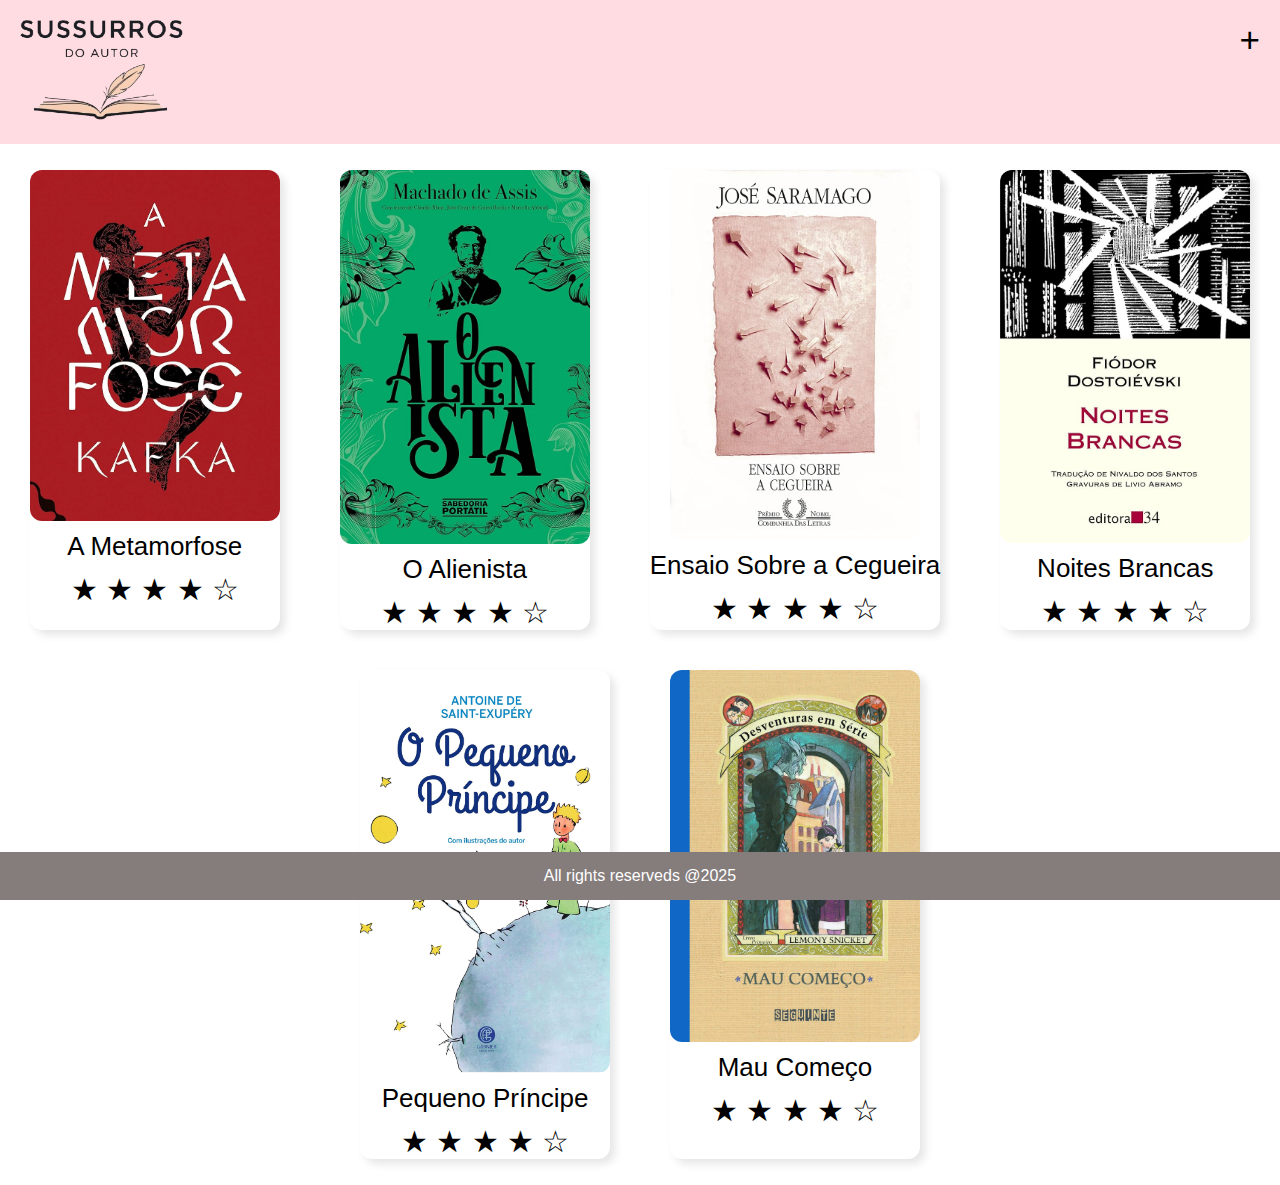
<file: index.html>
<!DOCTYPE html>
<html lang="en">
<head>
    <meta charset="UTF-8">
    <meta name="viewport" content="width=device-width, initial-scale=1.0">
    <title>Sussurros do Autor</title>
    <link rel="shortcut icon" href="assets/images/favicon.ico" type="image/x-icon">
    <link rel="stylesheet" href="css/style.css">
</head>
<body>
    <header>
       <div class="header-container">
           <div class="logo">
            <a href="index.html"><img src="../assets/images/Logo-completa-semfundo-reduzida.png" alt="logo"></a></div>
           <nav>
                <a href="pages/add-book.html"><button class="button">+</button></a>
           </nav>
       </div>
    </header>

    <main>
        <div class="book-cards-container">
            <div class="book-cards">
                <a href="pages/details-a-metamorfose.html">
                    <section class="section">
                        <img src="assets/images/capa-a-metamorfose.jpg" alt="capa-a-metamorfose">
                    <h2 class="subtitle">A Metamorfose</h2>
                    
                        <div class="rating">
                            <span class="star">★</span>
                            <span class="star">★</span>
                            <span class="star">★</span>
                            <span class="star">★</span>
                            <span class="star">☆</span>
                        </div>
                    </section>
                </a>
            </div>
            
            <div class="book-cards">
                <section class="section">
                    <img src="assets/images/capa-o-alienista.jpg"alt="capa-o-alienista"> 
                <h2 class="subtitle">O Alienista</h2>
                
                    <div class="rating">
                        <span class="star">★</span>
                        <span class="star">★</span>
                        <span class="star">★</span>
                        <span class="star">★</span>
                        <span class="star">☆</span>
                    </div>
                </section>
            </div>

            <div class="book-cards">
                <section class="section">
                    <img src="assets/images/capa-ensaio-sobre-a-cegueira.jpg" alt="capa-o-ensaio-sobre-a-cegueira">
                <h2 class="subtitle">Ensaio Sobre a Cegueira</h2>
                
                    <div class="rating">
                        <span class="star">★</span>
                        <span class="star">★</span>
                        <span class="star">★</span>
                        <span class="star">★</span>
                        <span class="star">☆</span>
                    </div>
                </section>
            </div>

            <div class="book-cards">
                <section class="section">
                    <img src="assets/images/capa-noites-brancas.jpg" alt="capa-noites-brancas">
                <h2 class="subtitle">Noites Brancas</h2>
                
                    <div class="rating">
                        <span class="star">★</span>
                        <span class="star">★</span>
                        <span class="star">★</span>
                        <span class="star">★</span>
                        <span class="star">☆</span>
                    </div>
                </section>
            </div>

            <div class="book-cards">
                <section class="section">
                    <img src="assets/images/capa-pequeno-principe.jpg" alt="capa-o-pequeno-principe"> 
                <h2 class="subtitle">Pequeno Príncipe</h2>
                
                    <div class="rating">
                        <span class="star">★</span>
                        <span class="star">★</span>
                        <span class="star">★</span>
                        <span class="star">★</span>
                        <span class="star">☆</span>
                    </div>
                </section>
            </div>

            <div class="book-cards">
                <section class="section">
                    <img src="assets/images/capa-mau-começo.jpg" alt="capa-mau-começo">
                <h2 class="subtitle">Mau Começo</h2>
                
                    <div class="rating">
                        <span class="star">★</span>
                        <span class="star">★</span>
                        <span class="star">★</span>
                        <span class="star">★</span>
                        <span class="star">☆</span>
                    </div>
                </section>
            </div>
        </div>
    
    </main>

    <footer class="footer">
        <div class="content has-text-centered">
            <p>All rights reserveds @2025</p>
        </div>
    </footer>
</body>
</html>
</file>
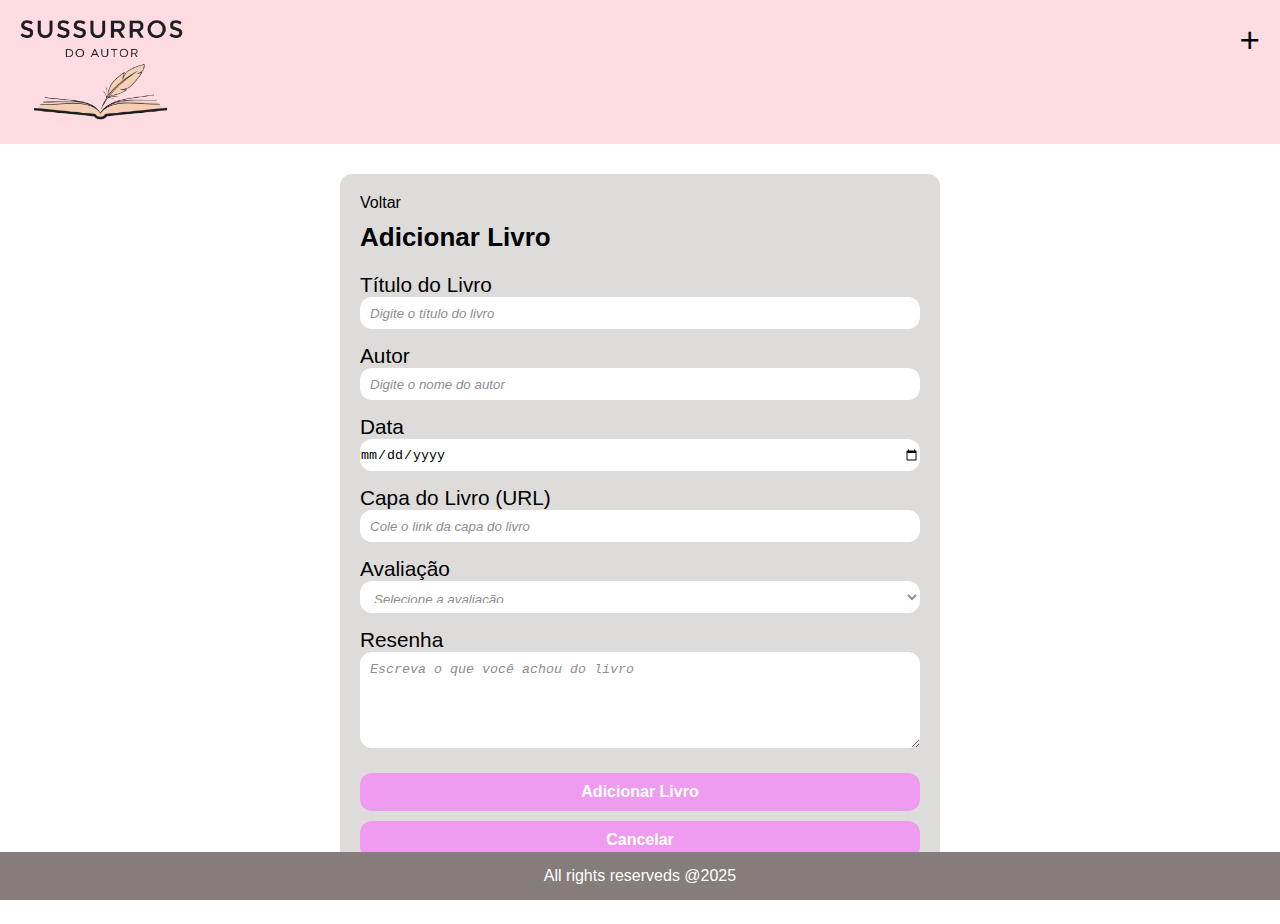
<file: pages/add-book.html>
<!DOCTYPE html>
<html lang="en">
<head>
    <meta charset="UTF-8">
    <meta name="viewport" content="width=device-width, initial-scale=1.0">
    <title>Add-book</title>
    <link rel="shortcut icon" href="../assets/images/favicon.ico" type="image/x-icon">
    <link rel="stylesheet" href="../css/style.css">
</head>
<body>
    <header>
       <div class="header-container">
           <div class="logo"><a href="../index.html"><img src="../assets/images/Logo-completa-semfundo-reduzida.png" alt="logo"></a></div>
           <nav>
                <a href="../pages/add-book.html"><button class="button">+</button></a>
           </nav>
       </div>
    </header>
    <main>
        <div class="add-book-container">
            <a href="../index.html">Voltar</a>
            <h1 class="title is-3">Adicionar Livro</h1>
            <form action="#" method="post">
                <div class="field">
                    <label class="label" for="titulo">Título do Livro</label>
                    <div class="control">
                        <input class="input" type="text" id="titulo" placeholder="Digite o título do livro" required>
                    </div>
                </div>

                <div class="field">
                    <label class="label" for="autor">Autor</label>
                    <div class="control">
                        <input class="input" type="text" id="autor" placeholder="Digite o nome do autor" required>
                    </div>
                </div>

                <div class="field">
                    <label class="label" for="data">Data</label>
                    <div class="control">
                        <input class="input" type="date" id="data" placeholder="Selecione a data que você leu o livro" required>
                    </div>
                </div>

                <div class="field">
                    <label class="label" for="capa">Capa do Livro (URL)</label>
                    <div class="control">
                        <input class="input" type="url" id="capa" placeholder="Cole o link da capa do livro" required>
                    </div>
                </div>

                <div class="field">
                    <label class="label" for="avaliacao-select">Avaliação</label>
                    <div class="control">
                        <div class="select">
                            <select id="avaliacao-select" required>
                                <option value="" disabled selected>Selecione a avaliação</option>
                                <option value="1">★ -1 Estrela</option>
                                <option value="2">★★ -2 Estrelas</option>
                                <option value="3">★★★ -3 Estrelas</option>
                                <option value="4">★★★★ -4 Estrelas</option>
                                <option value="5">★★★★★5 Estrelas</option>
                            </select>
                        </div>
                    </div>
                </div>

                <div class="field">
                    <label class="label" for="resenha">Resenha</label>
                    <div class="control">
                        <textarea class="textarea" id="resenha" placeholder="Escreva o que você achou do livro" required></textarea>
                    </div>
                </div>

                <div class="field">
                    <div class="control">
                        <button class="button is-link" type="submit">Adicionar Livro</button>
                    </div>
                    <div class="control">
                        <button class="button is-light" type="reset">Cancelar</button>
                    </div>
                </div>
            </form>
        </div>
    </main>
    <footer class="footer">
        <div class="content has-text-centered">
            <p>All rights reserveds @2025</p>
        </div>
    </footer>
</body>
</html>
</file>
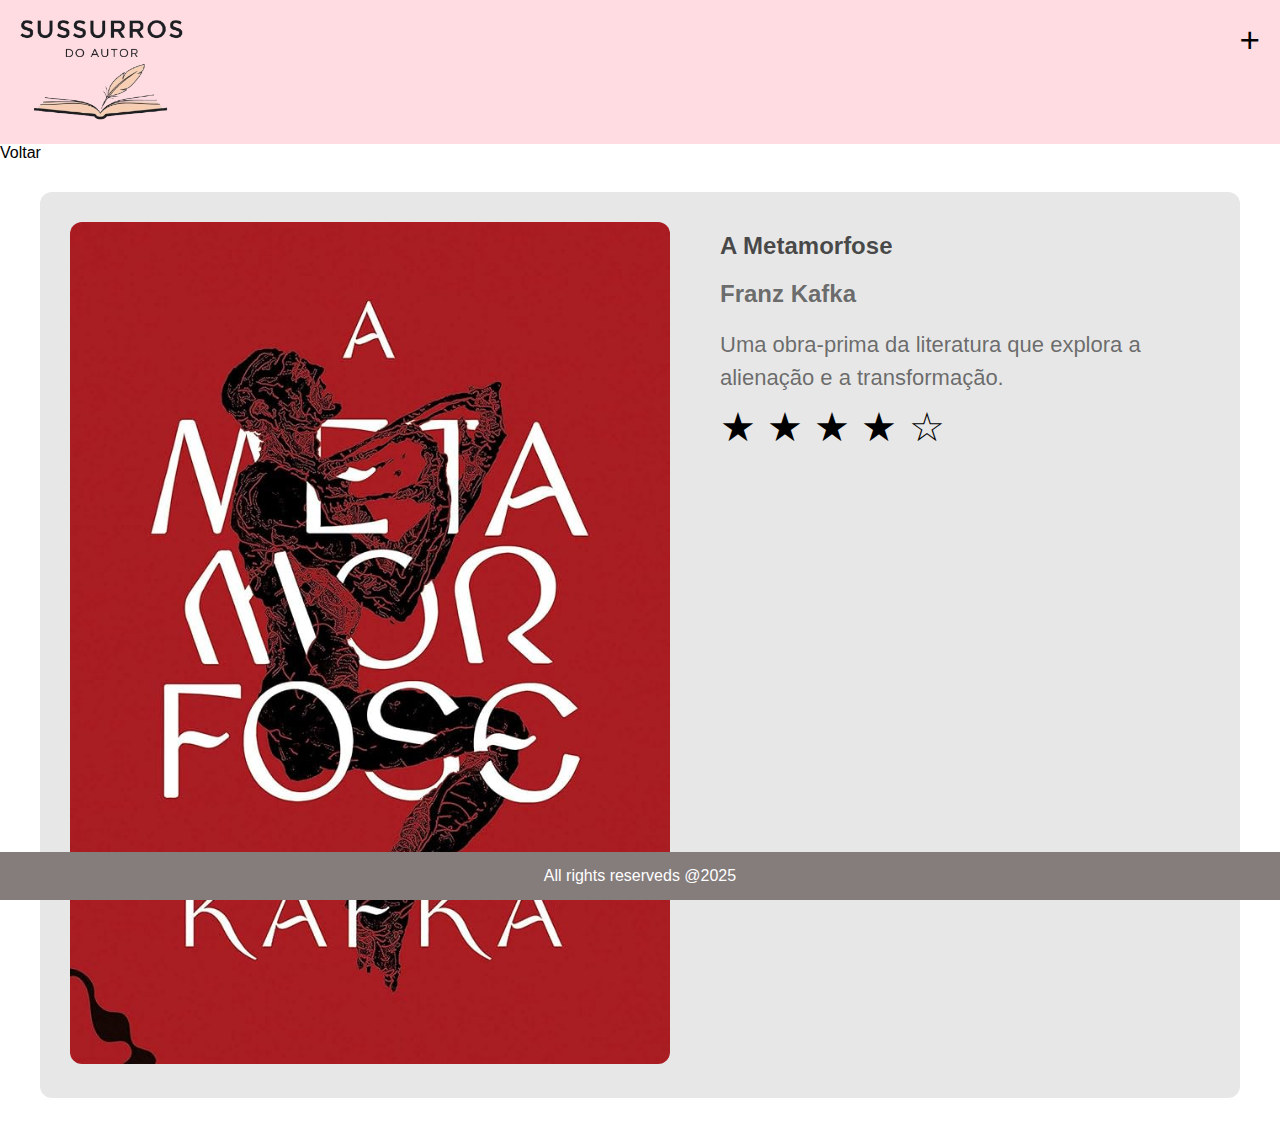
<file: pages/details-a-metamorfose.html>
<!DOCTYPE html>
<html lang="en">
<head>
    <meta charset="UTF-8">
    <meta name="viewport" content="width=device-width, initial-scale=1.0">
    <title>Sussurros do Autor</title>
    
    <link rel="shortcut icon" href="../assets/images/favicon.ico" type="image/x-icon">
    <link rel="stylesheet" href="../css/style.css">
</head>
<body>
    <header>
       <div class="header-container">
           <div class="logo">
            <a href="../index.html"><img src="../assets/images/Logo-completa-semfundo-reduzida.png" alt="logo"></a></div>
           <nav>
                <a href="../pages/add-book.html"><button class="button">+</button></a>
           </nav>
       </div>
    </header>
    <main>
        <a href="../index.html">Voltar</a>
        <div class="details-container">
            <div class="book-cover">
                <img src="../assets/images/capa-a-metamorfose.jpg" alt="capa-a-metamorfose">
            </div>
            <div class="book-info">
                <h1 class="title is-3">A Metamorfose</h1>
                <h2 class="subtitle is-4">Franz Kafka</h2>
                <p class="description">Uma obra-prima da literatura que explora a alienação e a transformação.</p>
                <div class="rating">
                    <span class="star">&#9733;</span>
                    <span class="star">&#9733;</span>
                    <span class="star">&#9733;</span>
                    <span class="star">&#9733;</span>
                    <span class="star">&#9734;</span>
                </div>
            </div>
        </div>
    </main>
    <footer class="footer">
        <div class="content has-text-centered">
            <p>All rights reserveds @2025</p>
        </div>
    </footer>
    </body>
    </html>
</file>
<file: css/style.css>
/*To all pages*/
*{
    margin: 0;
    padding: 0;
    box-sizing: border-box;
}

:root{
    --font-primary: Arial, Helvetica, sans-serif;
}
body{
    background-color: rgb(255, 255, 255);
    font-family: var(--font-primary);
}
a{
    text-decoration: none;
    color: inherit;
}
/*Header*/
.header-container{
    display: flex;
    flex-direction: row;
    justify-content: space-between;
    padding: 20px;
    background: rgb(255, 220, 226);
}

header img{
    flex: 1;
    max-width: 60%;
}

header button{
    background: transparent;
    border: none;
    cursor: pointer;
    font-size: 35px;
    color: rgb(0, 0, 0);
}

/*Footer*/
footer{
    width: 100%;
    height: 3rem;
    background-color: #857c7c;
    color: white;
    display: flex;
    justify-content: center;
    align-items: center;
    bottom: 0;
    position: fixed;
    left: 0;
}

/*Index*/
main{
    background-color: rgb(255, 255, 255);
}

.book-cards-container{
    display: flex;
    justify-content: center;
    flex-wrap: wrap;
    column-gap: 60px;
    row-gap: 40px;

    margin: 0 auto;
    padding: 26px 20px;
}

.book-cards{
    background-color: #ffffff;
    border-radius: 12px; 
    cursor: pointer;
    max-width: 20000px;
    box-shadow: 5px 5px 8px rgba(0, 0, 0, 0.1);
}
.book-cards:hover{
    box-shadow: 0 4px 8px rgba(0, 0, 0, 0.2);
    transform: translateY(-5px);
    transition: all 0.3s ease;
}
.book-cards section{
    display: flex;
    flex-direction: column;
    align-items: center;
}
.book-cards img{
    max-width: 250px;
    height: auto;
    
    object-fit: cover;
    border-radius: 12px;
}
.book-cards h2{
    font-size: 26px;
    font-weight: 500;
    padding: 10px 0;
}
.book-cards .rating{
    font-size: 30px;
    font-weight: 400;
}
button:hover{
    box-shadow: 0 4px 8px rgba(0, 0, 0, 0.2);
    transform: translateY(-2px);
    transition: all 0.3s ease;
}

/*Add-book*/
.add-book-container{
    max-width: 600px;
    margin: 30px auto;
    padding: 20px;
    background-color: #dddcdb;
    border-radius: 12px;
}
.add-book-container h1{
    font-size: 26px;
    font-weight: 600;
    margin-bottom: 20px;
    padding-top: 10px;
    color: black;
}
.label{
    font-size: 1.3rem;
    color: black;
    font-weight: 500;
}
.input, .select select{
    background-color: white;
    border: none;
    border-radius: 12px;
    width: 100%;
    height: 2rem;
}
 .textarea{
    background-color: white;
    border: none;
    border-radius: 12px;
    width: 100%;
    height: 6rem;
 }
select select:focus{
    border-color: #485fc7;
    box-shadow: 0 0 0 0.125em rgba(72, 95, 199, 0.25);
}
.input::placeholder,
.textarea::placeholder,
.select select:invalid { /* :invalid pega o "Selecione a avaliação" */
    color: #8e8e8e;
    font-style: italic;
    padding: 10px;
}
.input,
.textarea,
.select select,
.select select option {
    color: black;         /* GARANTE que o texto final seja preto */
    font-style: normal;   /* Tira o itálico do texto final */
}
.input:focus,
.textarea:focus,
.select select:focus {
    color: black;                 /* Texto digitado fica preto */
    background-color: #f0f5ff;
    border-color: #005eff;
    box-shadow: 0 0 0 0.125em rgba(0, 94, 255, 0.25);
}
::selection {
    background-color: #005eff;
    color: white;
}

.add-book-container .field{
    margin-bottom: 15px;
}
.add-book-container .control{
    display: flex;
    flex-direction: column;
}
.add-book-container .button{
    margin-top: 10px;
}
.field button{
    background-color: #ef9bf0;
    color: white;
    border: none;
    border-radius: 12px;
    padding: 10px;
    font-size: 16px;
    font-weight: 600;
    cursor: pointer;

}

/*Details*/
.details-container{
    max-width: 1200px;
    margin: 30px auto;
    padding: 20px;
    background-color: #e7e7e7;
    border-radius: 12px;
    display: flex;
    flex-direction: row;
}
.book-cover{
    flex: 1;
    padding: 10px;
}
.book-cover img{
    border-radius: 12px;
   object-fit: cover;
   max-width: 600px;
}
.book-info{
    display: flex;
    flex-direction: column;
    object-fit: cover;
    flex: 2;
    padding: 10px 40px;
    margin: 10px 0;
}
.book-info h1{
    font-size: 24px;
    font-weight: 600;
    margin-bottom: 20px;
    color: rgba(0, 0, 0, 0.696);
}
.book-info h2{
    margin-bottom: 20px;
    color: rgba(0, 0, 0, 0.556);
}
.book-info p{
    font-size: 22px;
    line-height: 1.5;
    color: rgba(0, 0, 0, 0.556);
}
.book-info .rating{
    font-size: 40px;
    font-weight: 500;
    margin-top: 10px;
    color: rgb(0, 0, 0.696);
}
@media (max-width: 768px){
    .details-container{
        flex-direction: column;
        align-items: center;
        margin: 15px;
    }
    .book-cover img{
        max-width: 300px;
        height: auto;
        margin-bottom: 20px;
    }
    .book-info h1{
    font-size: 22px;
    font-weight: 600;
    margin-bottom: 20px;
    color: rgba(0, 0, 0, 0.696);
}
.book-info h2{
    margin-bottom: 20px;
    font-size: 16px;
    color: rgba(0, 0, 0, 0.556);
}
.book-info p{
    font-size: 16px;
    line-height: 1.5;
    color: rgba(0, 0, 0, 0.556);
}
.book-info .rating{
    font-size: 30px;
    font-weight: 500;
    margin-top: 10px;
    color: rgb(0, 0, 0.696);
}
    .book-cards-container{
        flex-direction: column;
        margin: 10px;
    }
    .add-book-container{
        margin: 15px;
    }
    footer{
        height: 1.5rem;
    }
}

@keyframes fadeIn {
    from {
        opacity: 0;
    }
    to {
        opacity: 1;
    }
}
</file>
